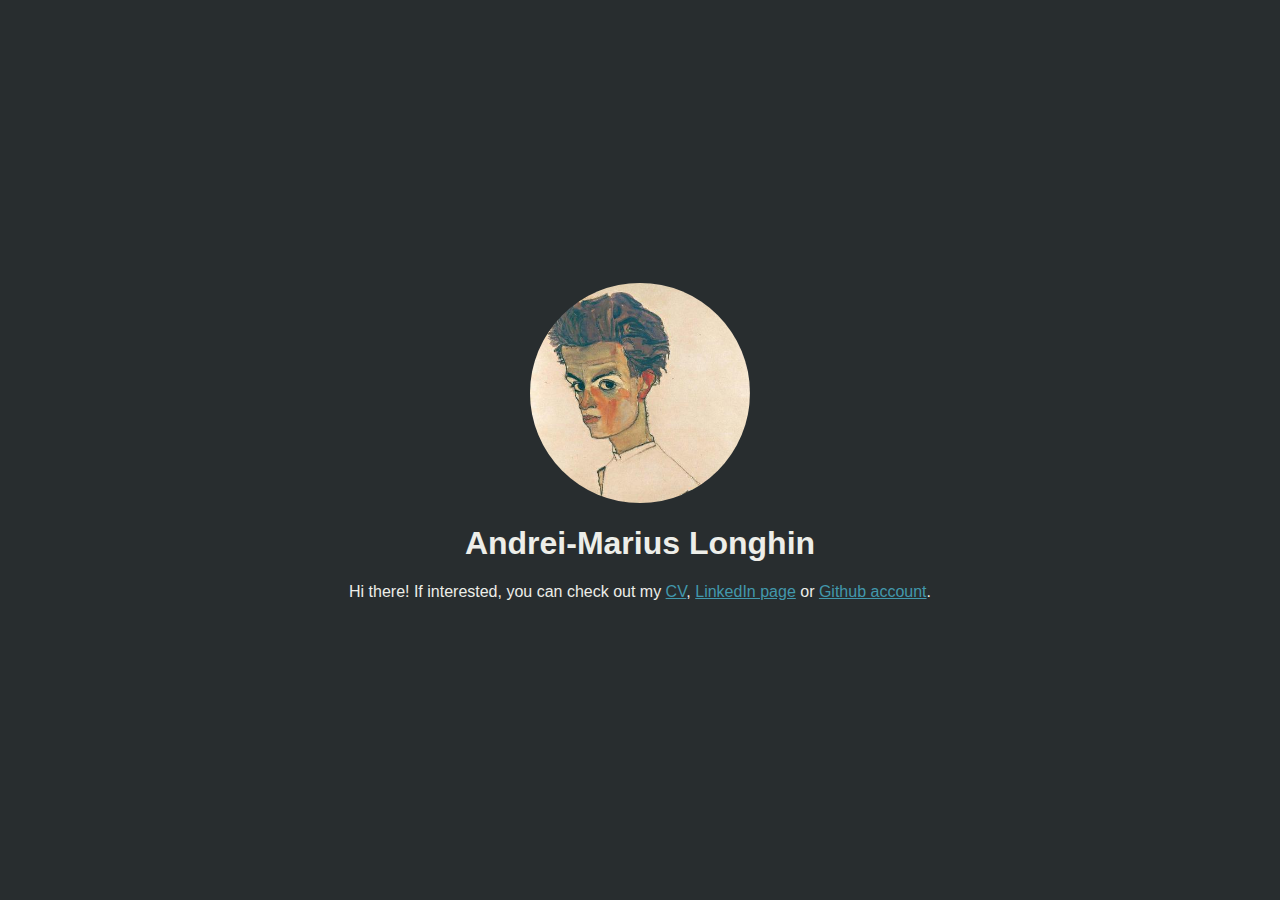
<file: index.html>
<html>
  <head>
    <title>Andrei-Marius Longhin</title>
    <link rel="stylesheet" href="style.css"/>
    <meta charset="utf-8">
    <meta name="viewport" content="width=device-width, initial-scale=1"/>
    <meta name="description" content="Personal website of Andrei-Marius Longhin, Software Engineer"/>
    <meta name="author" content="Andrei-Marius Longhin"/>
  </head>
  <body>
    <div id="intro-container">
      <div id="intro-content">
        <img id="avatar" src="avatar.jpeg"/>
        <h1 id="name">Andrei-Marius Longhin</h1>
        <p id="message">Hi there! If interested, you can check out my
           <a href="Andrei_Marius_Longhin_CV.pdf" target="_blank">CV</a>, <a href="https://www.linkedin.com/in/aml2610/" target="_blank">LinkedIn page</a>
           or <a href="https://github.com/aml2610" target="_blank">Github account</a>.
        </p>
      </div>
    </div>
  </body>
</html>
</file>
<file: style.css>
body {
  background-color: #282D2F;
  color: #EDEEE9;
  font-family: Helvetica, sans-serif;
}

a, a:visited {
  color: #4298AC;
}

#intro-container {
  width: 100%;
  height: 100%;
  display: flex;
  flex-direction: column;
  justify-content: center;
  align-items: center;
  text-align: center;
}

#avatar {
  border-radius: 50%;
  width: 220px;
}
</file>
